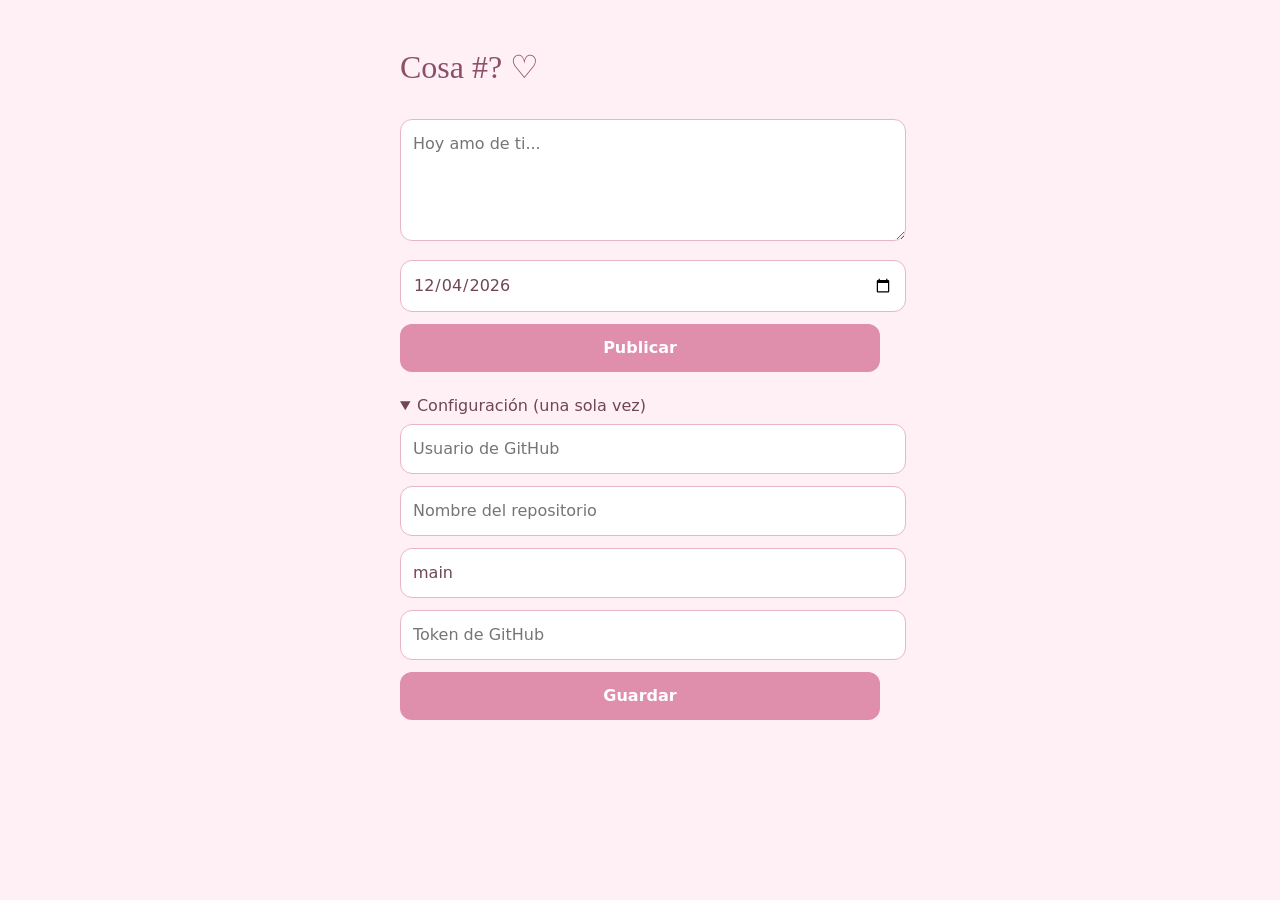
<file: escribir.html>
<!DOCTYPE html>
<html lang="es"><head><meta charset="UTF-8"><meta name="viewport" content="width=device-width,initial-scale=1"><meta name="robots" content="noindex"><title>Escribir ♡</title>
<style>body{font:16px/1.5 system-ui,sans-serif;background:#fff0f5;color:#704657;max-width:480px;margin:0 auto;padding:22px}h1{font-family:Georgia,serif;font-weight:500;color:#8d4e68}input,textarea,button{width:100%;font:inherit;padding:12px;margin:6px 0;border:1px solid #e9b5c9;border-radius:12px;background:#fff;color:inherit}button{background:#df8eac;color:#fff;border:0;font-weight:700}details{margin:14px 0}#msg{font-weight:600}</style></head><body>
<h1>Cosa #<span id="n">?</span> ♡</h1>
<textarea id="t" rows="4" placeholder="Hoy amo de ti..."></textarea>
<input id="f" type="date">
<button id="go">Publicar</button><p id="msg"></p>
<details id="cfg"><summary>Configuración (una sola vez)</summary>
<input id="u" placeholder="Usuario de GitHub"><input id="r" placeholder="Nombre del repositorio"><input id="b" placeholder="Rama (main)"><input id="k" type="password" placeholder="Token de GitHub"><button id="sv">Guardar</button></details>
<script>
const $=i=>document.getElementById(i),L=JSON.parse(localStorage.getItem("cfg")||"{}");
const hoy=()=>{const d=new Date();return d.getFullYear()+"-"+String(d.getMonth()+1).padStart(2,"0")+"-"+String(d.getDate()).padStart(2,"0")};
$("f").value=hoy();$("u").value=L.u||"";$("r").value=L.r||"";$("b").value=L.b||"main";$("k").value=L.k||"";
if(!L.k)$("cfg").open=true;
$("sv").onclick=()=>{localStorage.setItem("cfg",JSON.stringify({u:$("u").value.trim(),r:$("r").value.trim(),b:$("b").value.trim()||"main",k:$("k").value.trim()}));location.reload()};
const url=()=>`https://api.github.com/repos/${L.u}/${L.r}/contents/cosas.js`;
const hd={Authorization:"Bearer "+L.k,Accept:"application/vnd.github+json","Content-Type":"application/json"};
async function leer(){
 const r=await fetch(url()+"?ref="+L.b+"&t="+Date.now(),{headers:hd});
 if(r.status===404)return{arr:[],sha:null};
 if(!r.ok)throw new Error("No pude leer (revisa token/usuario/repo): "+r.status);
 const j=await r.json(),txt=new TextDecoder().decode(Uint8Array.from(atob(j.content.replace(/\n/g,"")),c=>c.charCodeAt(0)));
 return{arr:JSON.parse(txt.slice(txt.indexOf("["),txt.lastIndexOf("]")+1)),sha:j.sha};
}
if(L.k)leer().then(d=>$("n").textContent=d.arr.length+1).catch(e=>$("msg").textContent=e.message);
$("go").onclick=async()=>{
 const t=$("t").value.trim();if(!t)return;
 $("msg").textContent="Publicando...";
 try{
  const d=await leer();
  if(d.arr.length>=100)throw new Error("Ya llegaste a las 100 ♡");
  d.arr.push({fecha:$("f").value||hoy(),texto:t});
  const body="window.COSAS = "+JSON.stringify(d.arr,null,2)+";\n",bytes=new TextEncoder().encode(body);
  const b64=btoa(Array.from(bytes,c=>String.fromCharCode(c)).join(""));
  const r=await fetch(url(),{method:"PUT",headers:hd,body:JSON.stringify({message:"Cosa #"+d.arr.length,content:b64,sha:d.sha||undefined,branch:L.b})});
  if(!r.ok)throw new Error("No pude guardar: "+r.status);
  $("msg").textContent="¡Listo! Cosa #"+d.arr.length+" publicada. Aparece en 1-2 min ♡";$("t").value="";$("n").textContent=d.arr.length+1;
 }catch(e){$("msg").textContent=e.message}
};
</script></body></html>
</file>
